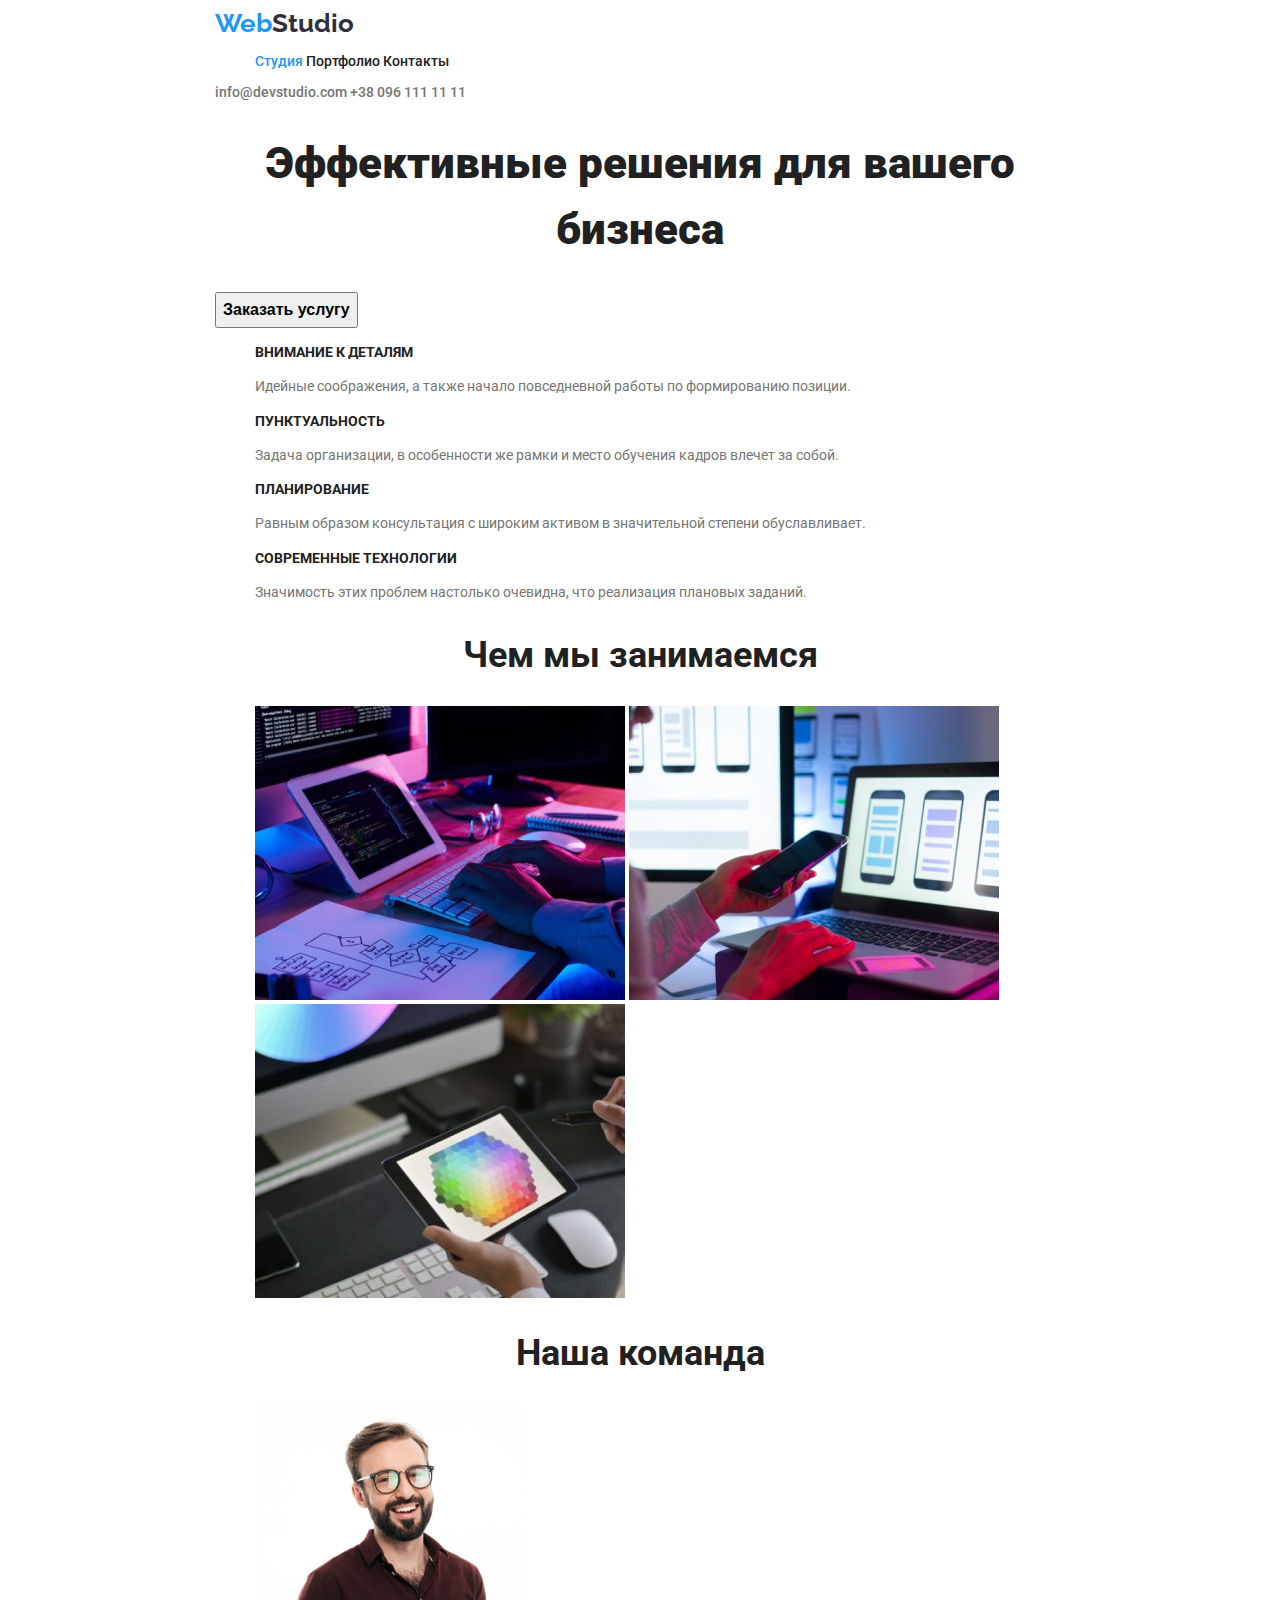
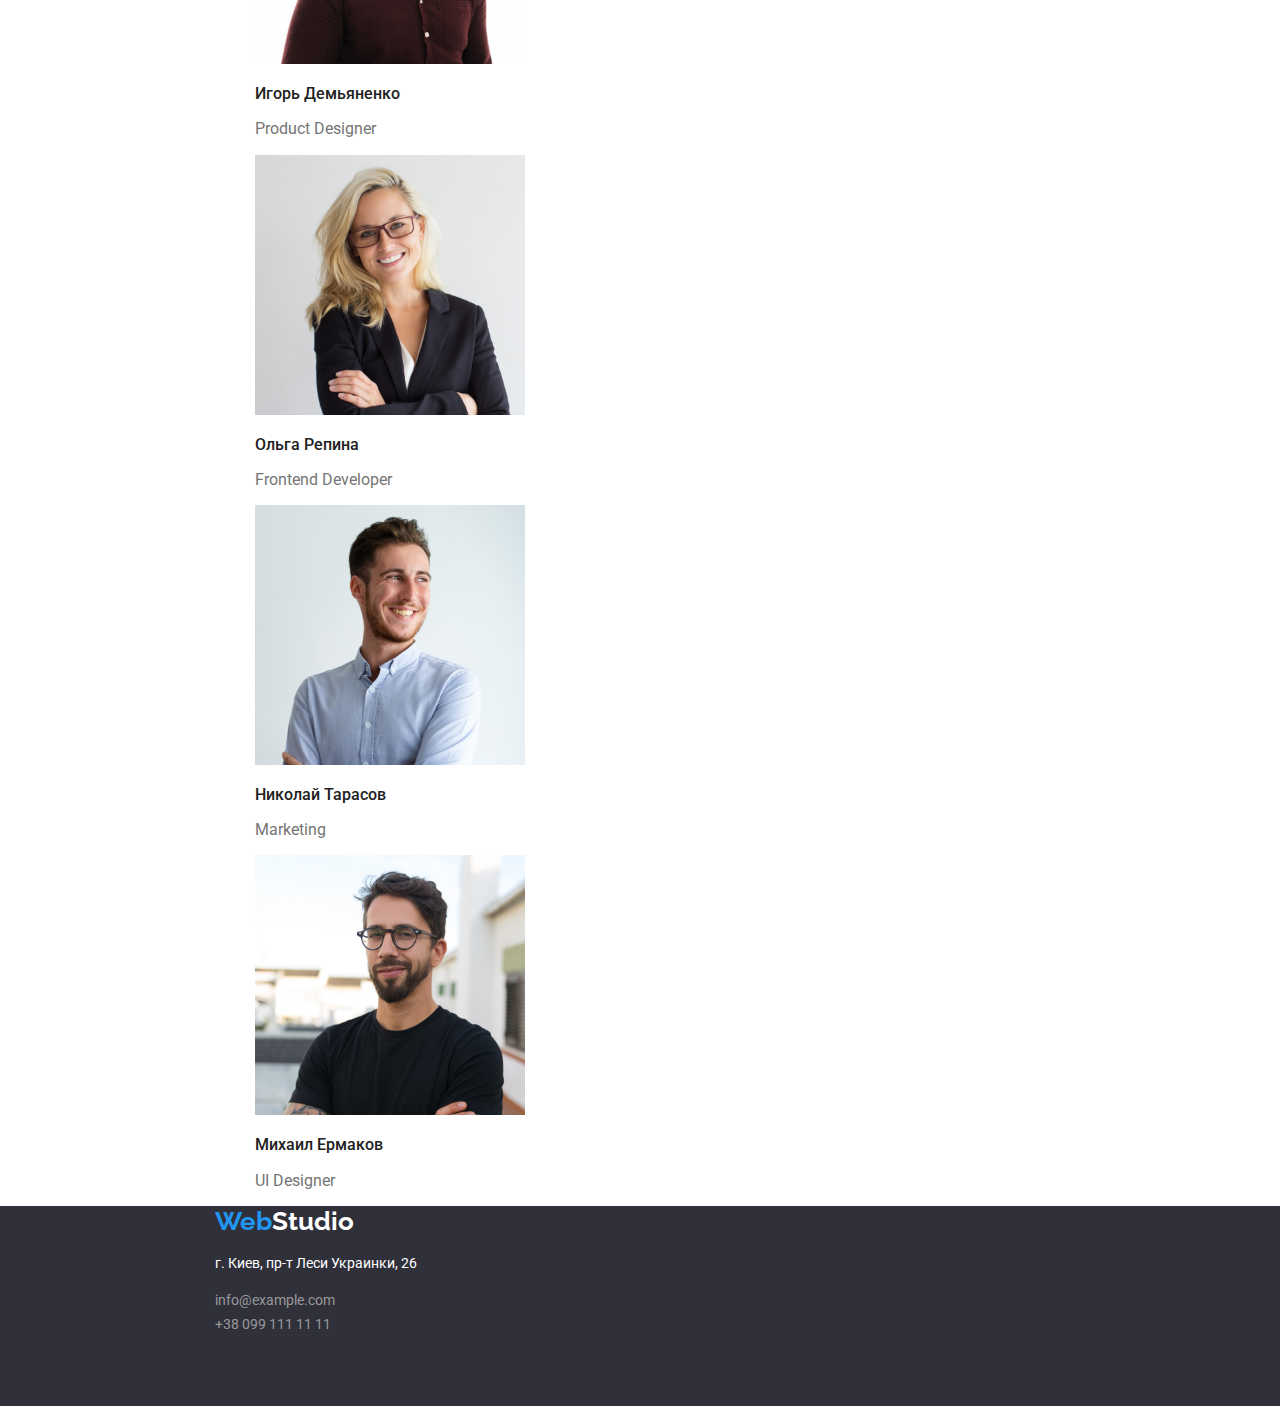
<file: index.html>
<!DOCTYPE html>
<html lang="ru">
    <head>
        <title>WebStudio</title>
        <meta charset="utf-8">
        <link href="https://fonts.googleapis.com/css2?family=Raleway:wght@700&family=Roboto:wght@400;500;700;900&display=swap" rel="stylesheet"> 
        <link rel="stylesheet" href="css/styles.css">    
    </head>
    <body>
        <header>
          <a href="index.html"><div class="logo1">Web</div><div class="logo2">Studio</div></a>
          <nav>
                <ul>        
                    <li><a href="index.html" class="menu2">Студия</a></li>
                    <li><a href="portfolio.html" class="menu1">Портфолио</a></li> 
                    <li><a href="3.html" class="menu1">Контакты</a></li>         
                </ul>
          </nav>
          <a href=" " class="contact1">info@devstudio.com</a> <a href=" " class="contact1">+38 096 111 11 11</a>
        </header>
        <main>
            <section>
                <h1 class="heading1">Эффективные решения для вашего бизнеса</h1>
                <button type="button" class="button1">Заказать услугу</button>
            </section>
            <section>   
                <ul>
                    <li><h3 class="feature1">Внимание к деталям</h3>
                    <p class="feature2">Идейные соображения, а также начало повседневной работы по формированию позиции.</p></li>
                    <li><h3 class="feature1">Пунктуальность</h3>
                    <p class="feature2">Задача организации, в особенности же рамки и место обучения кадров влечет за собой.</p></li>
                    <li><h3 class="feature1">Планирование</h3>
                    <p class="feature2">Равным образом консультация с широким активом в значительной степени обуславливает.</p></li>
                    <li><h3 class="feature1">Современные технологии</h3>
                    <p class="feature2">Значимость этих проблем настолько очевидна, что реализация плановых заданий.</p></li>
                </ul>
            </section>
            <section>
                <h2 class="heading2">Чем мы занимаемся</h2>
                <ul>
                    <li><img src="images/programer.jpg" width="370" alt="close up image programer working his desk office"></li>
                    <li><img src="images/interface.jpg" width="370" alt="web ui designers are developing application smartphones team creators is working interface mobile phones"></li>
                    <li><img src="images/tablet.jpg" width="370" alt="creative artist web design with working colour selection graphic tablet"></li>
                </ul>
            </section>
            <section>
                <h2 class="heading2">Наша команда</h2>
                <ul>
                    <li><img src="images/product.jpg" width="270" alt="Product Designer" >
                    <h3 class="team1">Игорь Демьяненко</h3> 
                    <p class="team2">Product Designer</p></li>
                    <li><img src="images/developer.jpg" width="270" alt="Frontend Developer">
                    <h3 class="team1">Ольга Репина</h3> 
                    <p class="team2">Frontend Developer</p></li>
                    <li><img src="images/marketing.jpg" width="270" alt="Marketing">
                    <h3 class="team1">Николай Тарасов</h3> 
                    <p class="team2">Marketing</p></li>
                    <li><img src="images/designer.jpg" width="270" alt="UI Designer">
                    <h3 class="team1">Михаил Ермаков</h3> 
                    <p class="team2">UI Designer</p></li>
                </ul>
            </section>
        </main>
        <footer>
            <a href="index.html"><div class="logo3">Web</div><div class="logo4">Studio</div></a>
            <address>
                <p>г. Киев, пр-т Леси Украинки, 26</p>
                <a href=" " class="contact2" >info@example.com</a><br>
                <a href=" " class="contact2" >+38 099 111 11 11</a>
            </address>
        </footer>
    </body>
</html>
</file>
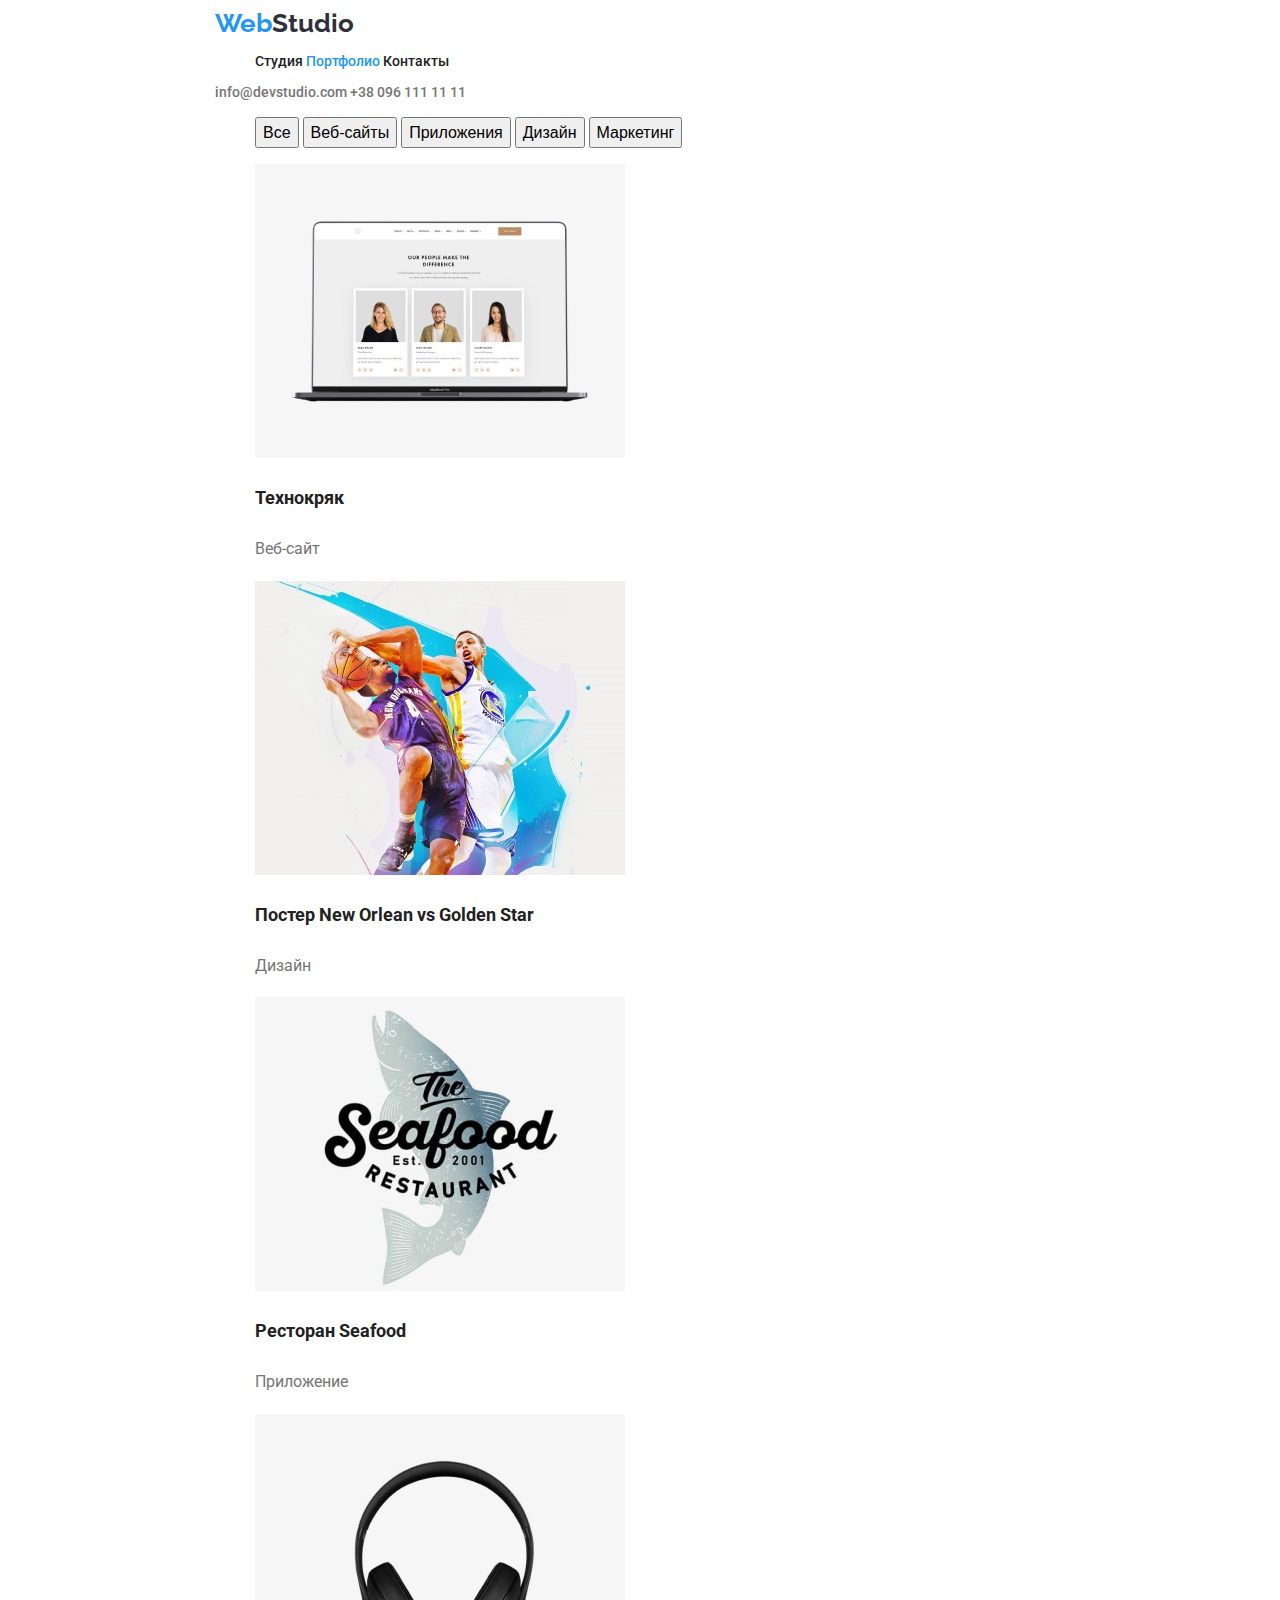
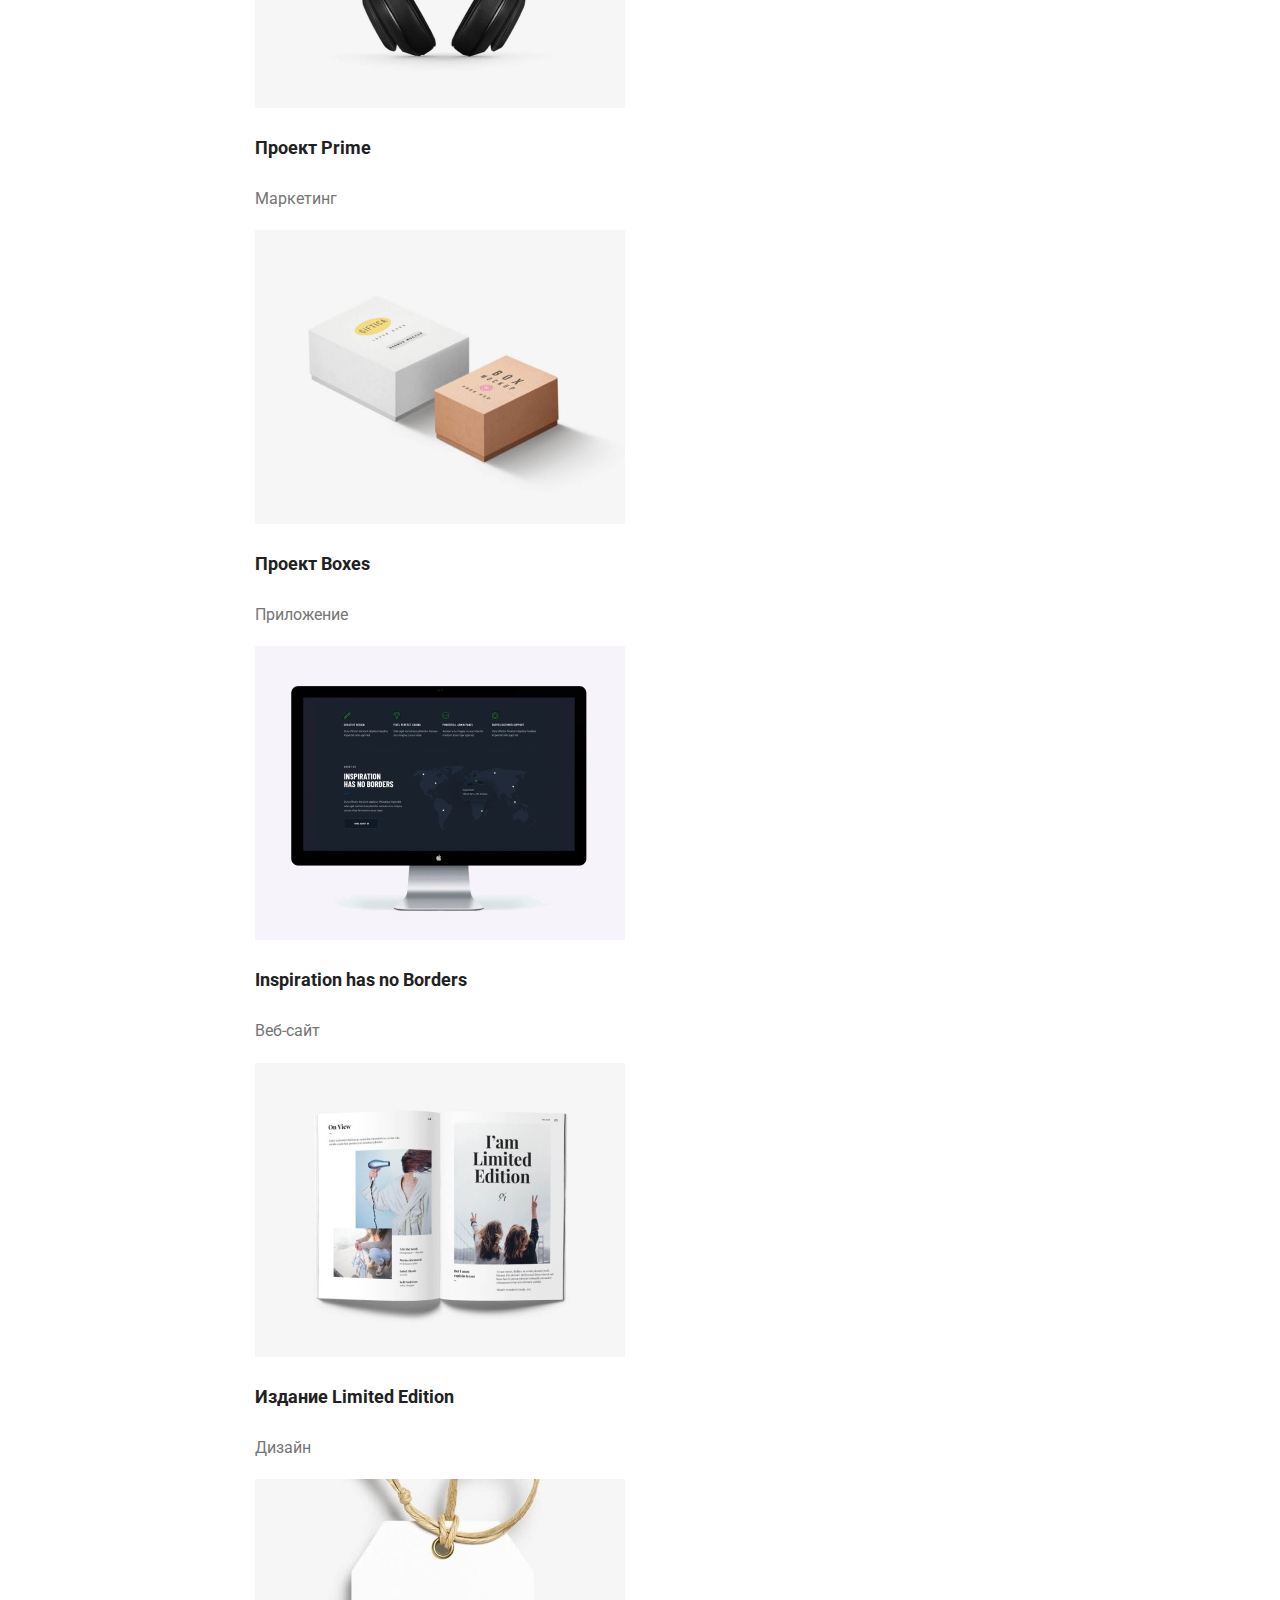
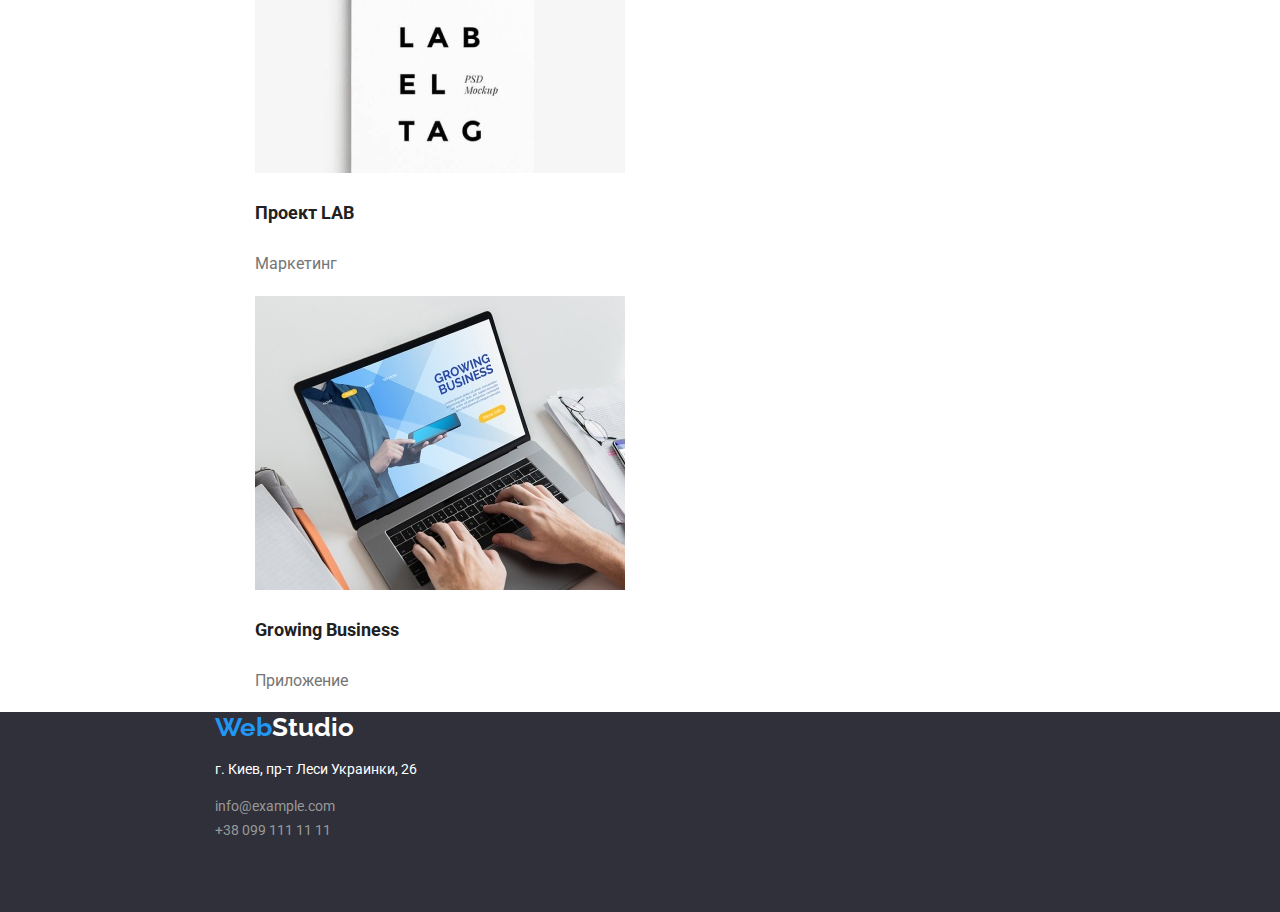
<file: portfolio.html>
<!DOCTYPE html>
<html lang="ru">
    <head>
        <title>WebStudio</title>
        <meta charset="utf-8">
        <link href="https://fonts.googleapis.com/css2?family=Raleway:wght@700&family=Roboto:wght@400;500;700;900&display=swap" rel="stylesheet"> 
        <link rel="stylesheet" href="css/styles.css">
    </head>
    <body>
        <header>
            <a href="index.html"><div class="logo1">Web</div><div class="logo2">Studio</div></a>
            <nav>
                  <ul>        
                      <li><a href="index.html" class="menu1">Студия</a></li>
                      <li><a href="portfolio.html" class="menu2">Портфолио</a></li> 
                      <li><a href="3.html" class="menu1">Контакты</a></li>         
                  </ul>
            </nav>
            <a href=" " class="contact1">info@devstudio.com</a> <a href=" " class="contact1">+38 096 111 11 11</a>
          </header>
        <main>
            <ul>
              <li><button type="button" class="button2">Все</button></li>
              <li><button type="button" class="button2">Веб-сайты</button></li>
              <li><button type="button" class="button2">Приложения</button></li>
              <li><button type="button" class="button2">Дизайн</button></li>
              <li><button type="button" class="button2">Маркетинг</button></li>
            </ul>
        <section>
            <ul>
                <li><img src="images/portfolio1.jpg" width="370" height="294" alt="technocryk">
                <h3 class="project1">Технокряк</h3> 
                <p class="project2">Веб-сайт</p></li>
                <li><img src="images/portfolio2.jpg" width="370" height="294" alt="New Orlean vs Golden Star poster">
                <h3 class="project1">Постер New Orlean vs Golden Star</h3>
                <p class="project2">Дизайн</p></li>
                <li><img src="images/portfolio3.jpg" width="370" height="294" alt="Seafood Restaurant">
                <h3 class="project1">Ресторан Seafood</h3> 
                <p class="project2">Приложение</p></li>
                <li><img src="images/portfolio4.jpg" width="370" height="294" alt="Prime Project">
                <h3 class="project1">Проект Prime</h3> 
                <p class="project2">Маркетинг</p></li>
                <li><img src="images/portfolio5.jpg" width="370" height="294" alt="Boxes project">
                <h3 class="project1">Проект Boxes</h3> 
                <p class="project2">Приложение</p></li>
                <li><img src="images/portfolio6.jpg" width="370" height="294" alt="Inspiration has no Borders">
                <h3 class="project1">Inspiration has no Borders</h3> 
                <p class="project2">Веб-сайт</p></li>
                <li><img src="images/portfolio7.jpg" width="370" height="294" alt="Limited Edition">
                <h3 class="project1">Издание Limited Edition</h3> 
                <p class="project2">Дизайн</p></li>
                <li><img src="images/portfolio8.jpg" width="370" height="294" alt="LAB project">
                <h3 class="project1">Проект LAB</h3> 
                <p class="project2">Маркетинг</p></li>
                <li><img src="images/portfolio9.jpg" width="370" height="294" alt="Growing Business">
                <h3 class="project1">Growing Business</h3> 
                <p class="project2">Приложение</p></li>
            </ul>
        </section>
        </main>
        <footer>
            <a href="index.html"><div class="logo3">Web</div><div class="logo4">Studio</div></a>
            <address>
                <p>г. Киев, пр-т Леси Украинки, 26</p>
                <a href=" " class="contact2">info@example.com</a><br>
                <a href=" " class="contact2">+38 099 111 11 11</a>
            </address>
        </footer>
    </body>
</html>
</file>
<file: css/styles.css>
:root {
    --normal-color: #212121;
    --description-color: #757575;
    --active-color: #2196F3;
    --background-color: #2F303A;
    --contact-color: #999999;
    --footer-text-color: #FFFFFF;
}

body {
    font-family: 'Roboto';
    color: var(--normal-color);
    margin-left: 215px;
    margin-right: 215px;
}

li {
    list-style-type: none;
    display: inline;
}

.menu1 {
    text-decoration: none;
    color: var(--normal-color);
}

.menu2 {
    text-decoration: none;
    color: var(--active-color);
}

header{
    font-weight: 500;
    font-size: 14px;
    line-height: 1.2;
}

button {
    cursor: pointer;
  }

.menu1:hover,
.menu1:focus {
    color: var(--active-color);
}

button:hover,
button:focus {
    color: var(--footer-text-color);
    background: var(--active-color);
}

.heading1 {
    font-weight: 900;
    font-size: 44px;
    line-height: 1.5;
    text-align: center;
}

.heading2 {
    font-weight: 700;
    font-size: 36px;
    line-height: 1.17;
    text-align: center;
}

.button1 {
    font-weight: 700;
    font-size: 16px;
    line-height: 1.9;
    text-align: center;
}

.button2 {
    font-size: 16px;
    font-weight: 500;
    line-height: 1.6;
    text-align: center;
}

.feature1 {
    font-weight: 700;
    font-size: 14px;
    line-height: 1.2;
    text-transform: uppercase;
}

.feature2 {
    font-size: 14px;
    line-height: 1.7;
    color: var(--description-color);
}

.team1 {
    font-size: 16px;
    font-weight: 500;
    line-height: 1.2;
}

.team2 {
    font-size: 16px;
    line-height: 1.2;
    color: var(--description-color);
}

.project1 {
    font-weight: 700;
    font-size: 18px;
    line-height: 2;
}

.project2 {
    font-size: 16px;
    line-height: 1.9;
    color: var(--description-color);
}

.contact1 {
    font-weight: 500;
    font-size: 14px;
    line-height: 1.2;
    text-decoration: none;
    color: var(--description-color);
}

.contact2 {
    font-size: 14px;
    line-height: 1.7;
    text-decoration: none;
    color: var(--contact-color);
}

.contact1:focus,
.contact1:hover {
    color: var(--active-color);
}

.contact2:focus,
.contact2:hover {
    color: var(--active-color);
}

.logo1 {
    font-family: 'Raleway';
    font-weight: 700;
    font-size: 26px;
    line-height: 1.2;
    text-decoration: none;
    color: var(--active-color);
    display: inline-block;
}

.logo2 {
    font-family: 'Raleway';
    font-weight: 700;
    font-size: 26px;
    line-height: 1.2;
    color: var(--background-color);
    text-decoration: none;
    display: inline-block;
}

.logo2:visited {
    color: var(--background-color);
}

.logo3 {
    font-family: 'Raleway';
    font-weight: 700;
    font-size: 26px;
    line-height: 1.2;
    color: var(--active-color);
    text-decoration: none;
    display: inline-block;
    margin-left: 215px;
}

.logo4 {
    font-family: 'Raleway';
    font-weight: 700;
    font-size: 26px;
    line-height: 1.2;
    text-decoration: none;
    display: inline-block;
    color: var(--footer-text-color);
}


footer {
    font-size: 14px;
    line-height: 1.7;
    color: var(--footer-text-color);
    position: absolute;
    background: var(--background-color);
    left: 0px;
    right: 0px;
    height: 200px;

}

address {
    font-style: normal;
    margin-left: 215px;
}
</file>
